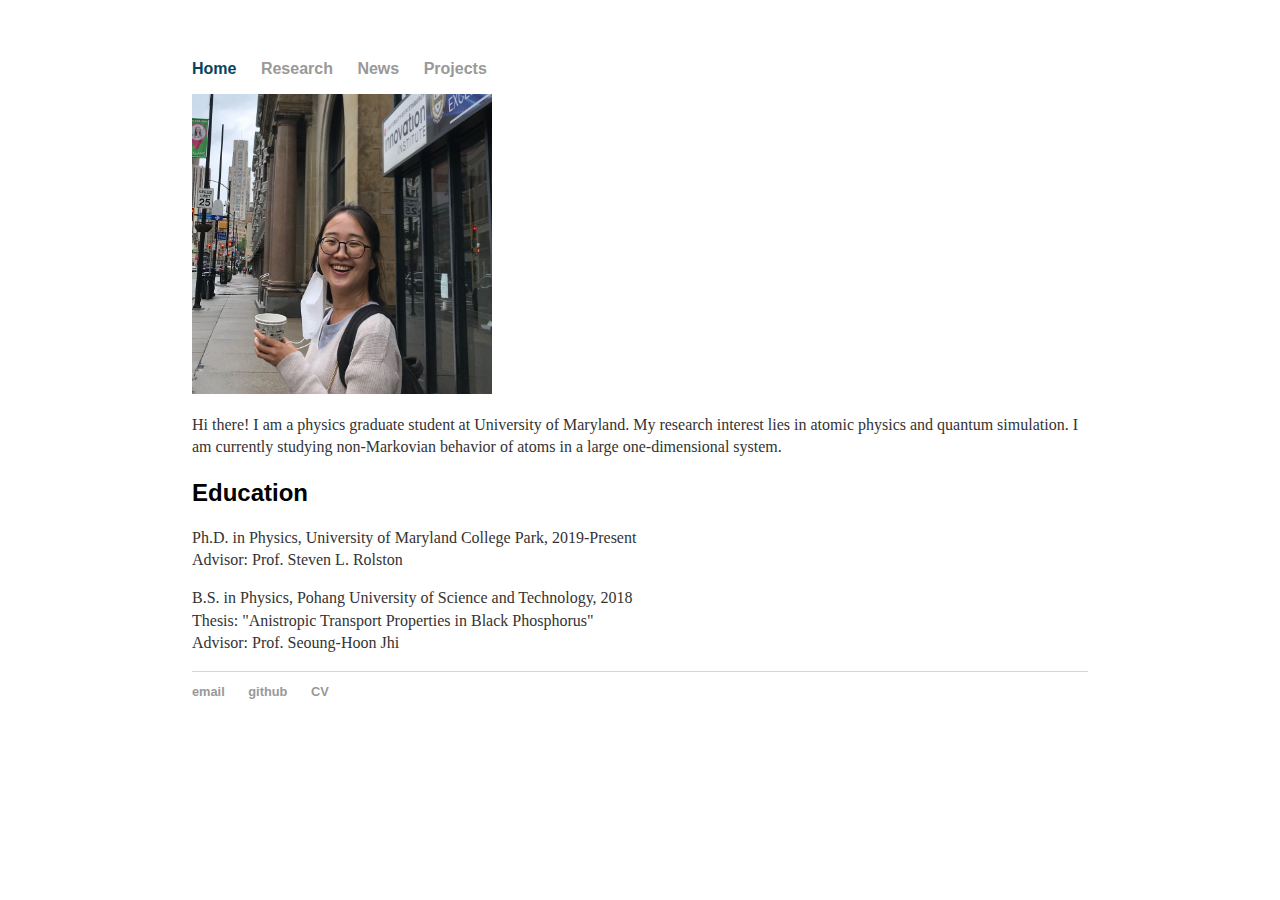
<file: index4.html>
<!DOCTYPE html>
<html>
	<head>
    <meta charset="utf-8">
		<title>Ahreum Lee</title>
		<!-- link to main stylesheet -->
		<link href="./main.css" rel="stylesheet" type="text/css">
		<!-- <style type="text/css">
			div {
			display: inline-block;
			}
	</style> -->
	</head>
 <body>
  <nav>
      <ul>
          <li><a class='color1' href="./index4.html">Home</a></li>
          <li><a href="./research.html">Research</a></li>
          <li><a href="./news.html">News</a></li>
          <li><a href="./projects.html">Projects</a></li>
          <!-- <li><a href="/blog">Blog</a></li> -->
      </ul>
  </nav>
  <div class="container">
      <div class="blurb">
				<img src="./profile.jpg" alt="Profile Picture" style="width:300px;height:300px;">
      <p>Hi there! I am a physics graduate student at University of Maryland.
				My research interest lies in atomic physics and quantum simulation.
				I am currently studying non-Markovian behavior of atoms in a large one-dimensional system.<br>
      </p>



      <h2>Education</h2>
			<p> Ph.D. in Physics, University of Maryland College Park, 2019-Present<br/>
				Advisor: Prof. Steven L. Rolston
			</p>

			<p> B.S. in Physics, Pohang University of Science and Technology, 2018<br/>
				Thesis: "Anistropic Transport Properties in Black Phosphorus"<br>
				Advisor: Prof. Seoung-Hoon Jhi
			</p>
      </div><!-- /.blurb -->
  </div><!-- /.container -->
<!-- <h1>Ahreum Lee</h1>
<p>I'm hosted with GitHub Pages.</p> -->

 <footer>
  <ul>
        <li><a href="mailto:alee1206@umd.edu">email</a></li>
        <li><a href="https://github.com/AhreumLee">github</a></li>
				<li><a href="./cv.pdf" target="blank">CV</a></li>
  </ul>
 </footer>
 </body>
</html>
</file>
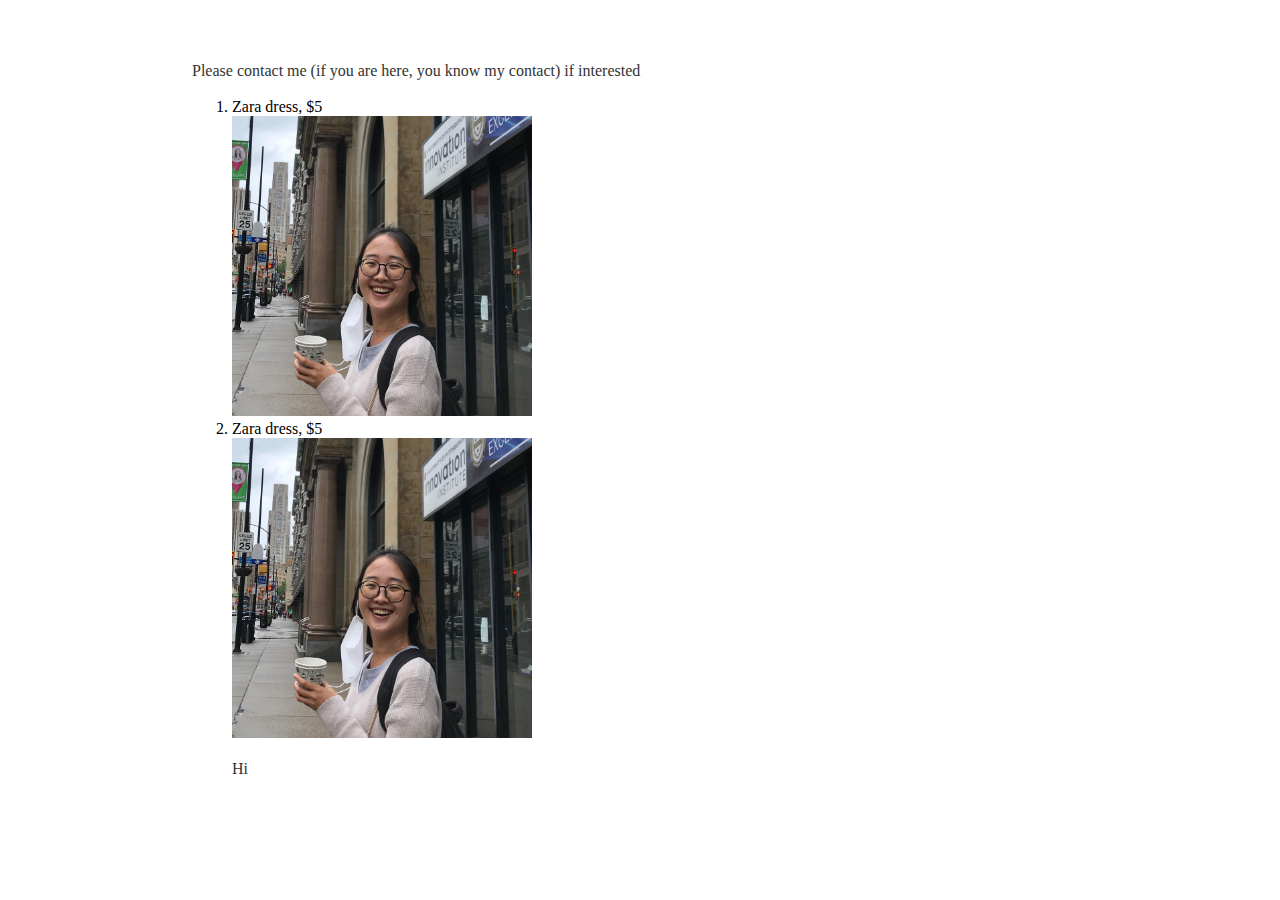
<file: listing.html>
<!DOCTYPE html>
<html>
	<head>
    <meta charset="utf-8">
		<title>Virtual Garage</title>
		<!-- link to main stylesheet -->
		<link href="./main.css" rel="stylesheet" type="text/css">
		<!-- <style type="text/css">
			div {
			display: inline-block;
			}
	</style> -->
	</head>
 <body>
  <div class="container">
    <p>Please contact me (if you are here, you know my contact) if interested</p>

    <ol>
      <li>Zara dress, $5
      <div class="blurb">
				<img src="./listing/zara-dress.jpg" alt="Profile Picture" style="width:300px;height:300px;">

      <li>Zara dress, $5
      <div class="blurb">
				<img src="./listing/zara-dress.jpg" alt="Profile Picture" style="width:300px;height:300px;">
      <p>Hi
      </p>



  </div><!-- /.container -->
<!-- <h1>Ahreum Lee</h1>
<p>I'm hosted with GitHub Pages.</p> -->

 </body>
</html>
</file>
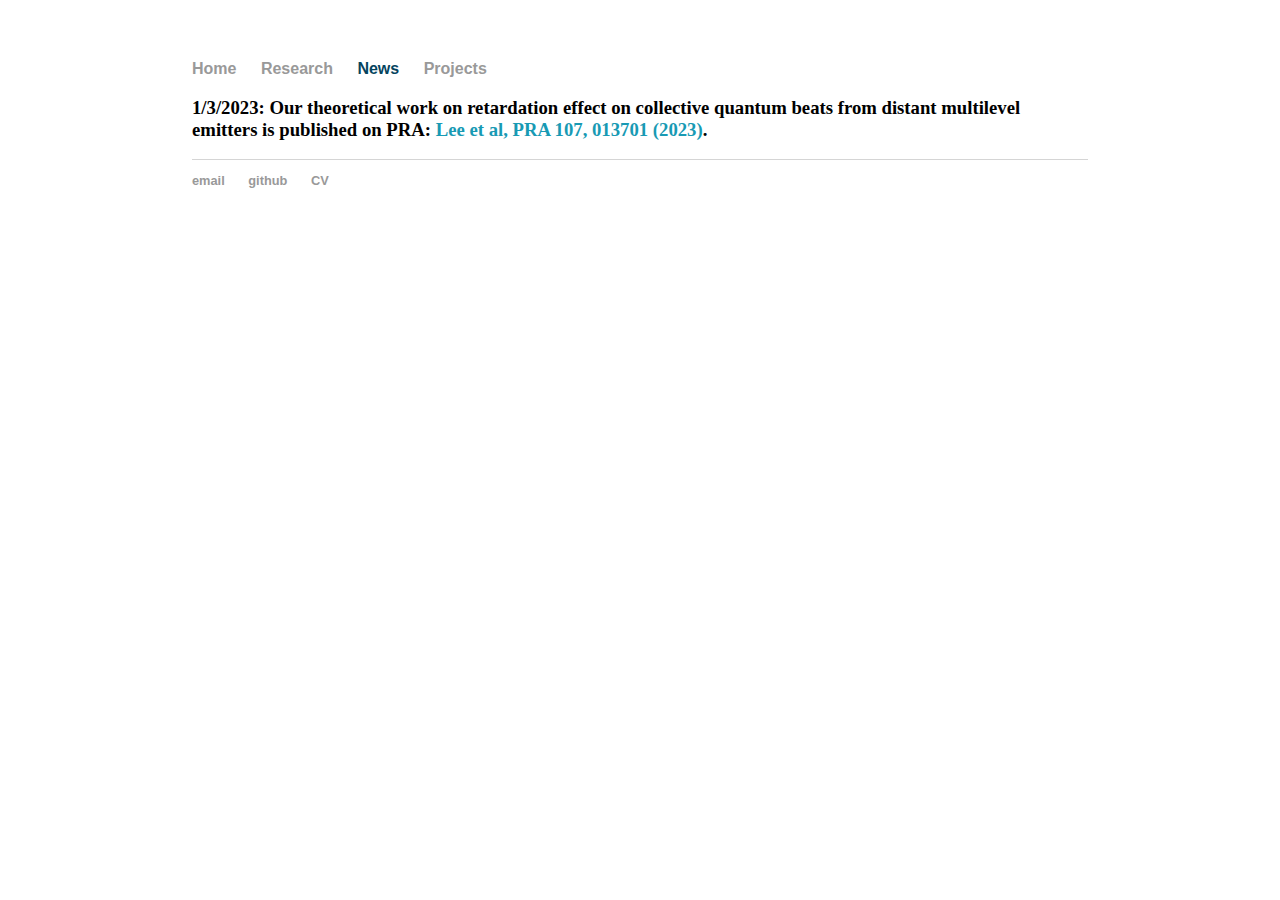
<file: news.html>
<!DOCTYPE html>
<html>
	<head>
    <meta charset="utf-8">
		<title>Ahreum Lee</title>
		<!-- link to main stylesheet -->
		<link href="./main.css" rel="stylesheet" type="text/css">
	</head>
  	<head>
      <meta charset="utf-8">
  		<title>Ahreum Lee</title>
  		<!-- link to main stylesheet -->
  		<link href="./main.css" rel="stylesheet" type="text/css">
  	</head>
 <body>
  <nav>
      <ul>
          <li><a href="./index4.html">Home</a></li>
					<li><a href="./research.html">Research</a></li>
          <li><a class='color1' href="./news.html">News</a></li>
          <li><a href="./projects.html">Projects</a></li>
          <!-- <li><a href="/blog">Blog</a></li> -->
      </ul>
  </nav>
  <div class="container">
      <div class="blurb">
			<h3>1/3/2023: Our theoretical work on retardation effect on collective quantum beats from distant multilevel emitters is published on PRA: <a href="https://journals.aps.org/pra/abstract/10.1103/PhysRevA.107.013701" target="blank">Lee et al, PRA 107, 013701 (2023)</a>.</h3>

      </div><!-- /.blurb -->
  </div><!-- /.container -->
<!-- <h1>Ahreum Lee</h1>
<p>I'm hosted with GitHub Pages.</p> -->

 <footer>
  <ul>
        <li><a href="mailto:alee1206@umd.edu">email</a></li>
        <li><a href="https://github.com/AhreumLee">github</a></li>
				<li><a href="./cv.pdf" target="blank">CV</a></li>
  </ul>
 </footer>
 </body>
</html>
</file>
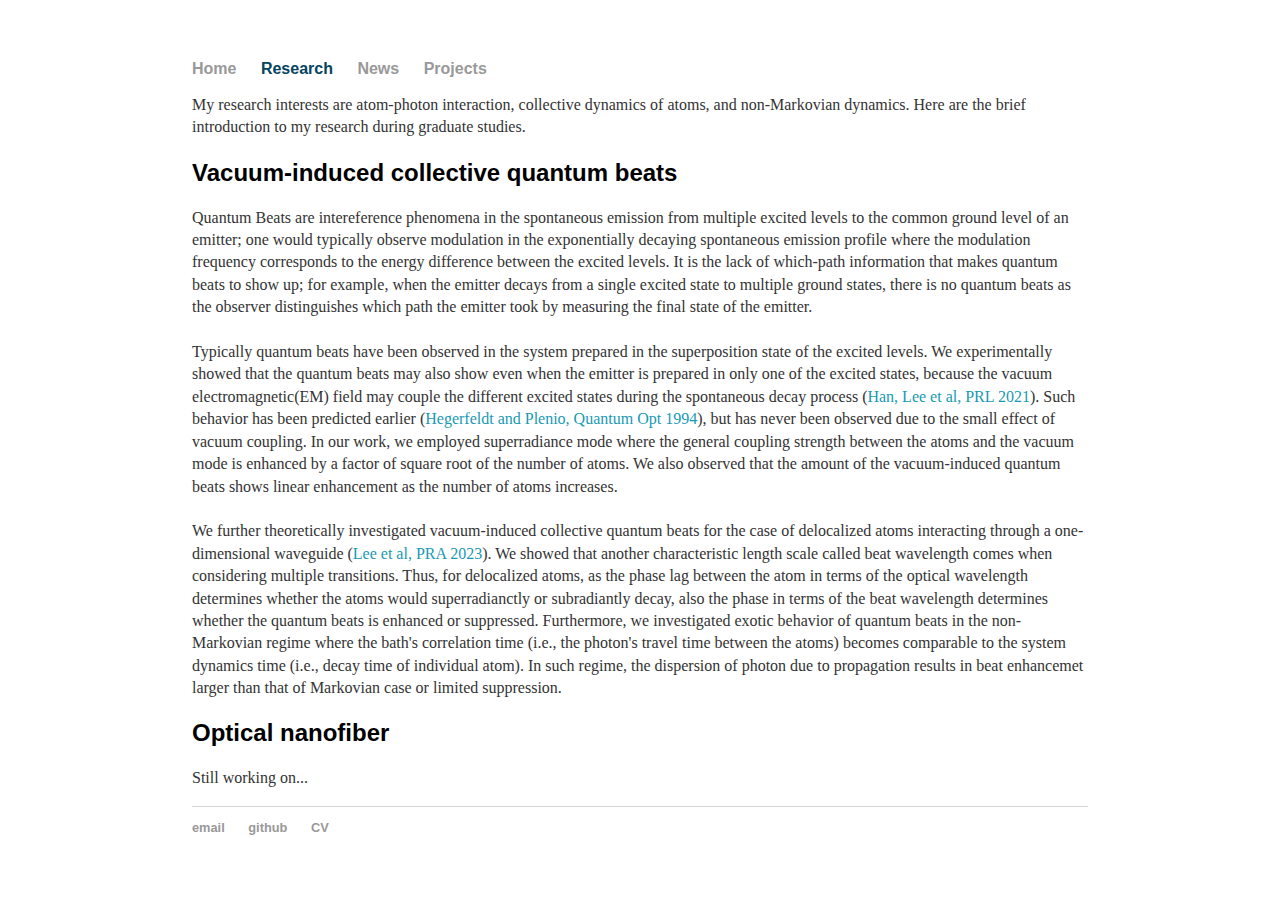
<file: research.html>
<!DOCTYPE html>
<html>
	<head>
    <meta charset="utf-8">
		<title>Ahreum Lee</title>
		<!-- link to main stylesheet -->
		<link href="./main.css" rel="stylesheet" type="text/css">
	</head>
  	<head>
      <meta charset="utf-8">
  		<title>Ahreum Lee</title>
  		<!-- link to main stylesheet -->
  		<link href="./main.css" rel="stylesheet" type="text/css">
  	</head>
 <body>
  <nav>
      <ul>
          <li><a href="./index4.html">Home</a></li>
					<li><a class='color1' href="./research.html">Research</a></li>
          <li><a href="./news.html">News</a></li>
          <li><a href="./projects.html">Projects</a></li>
          <!-- <li><a href="/blog">Blog</a></li> -->
      </ul>
  </nav>
  <div class="container">
      <div class="blurb">
			<p>My research interests are atom-photon interaction, collective dynamics of atoms, and non-Markovian dynamics. Here are the brief introduction to my research during graduate studies.</p>

			<h2>Vacuum-induced collective quantum beats</h2>
      <p>Quantum Beats are intereference phenomena in the spontaneous emission from multiple excited levels to the common ground level of an emitter; one would typically observe modulation in the exponentially decaying spontaneous emission profile where the modulation frequency corresponds to the energy difference between the excited levels. It is the lack of which-path information that makes quantum beats to show up; for example, when the emitter decays from a single excited state to multiple ground states, there is no quantum beats as the observer distinguishes which path the emitter took by measuring the final state of the emitter.</br></br>
			Typically quantum beats have been observed in the system prepared in the superposition state of the excited levels. We experimentally showed that the quantum beats may also show even when the emitter is prepared in only one of the excited states, because the vacuum electromagnetic(EM) field may couple the different excited states during the spontaneous decay process (<a href="https://journals.aps.org/prl/abstract/10.1103/PhysRevLett.127.073604" target="blank">Han, Lee et al, PRL 2021</a>). Such behavior has been predicted earlier (<a href="https://iopscience.iop.org/article/10.1088/0954-8998/6/1/003" target="blank">Hegerfeldt and Plenio, Quantum Opt 1994</a>), but has never been observed due to the small effect of vacuum coupling. In our work, we employed superradiance mode where the general coupling strength between the atoms and the vacuum mode is enhanced by a factor of square root of the number of atoms. We also observed that the amount of the vacuum-induced quantum beats shows linear enhancement as the number of atoms increases.</br></br>
			We further theoretically investigated vacuum-induced collective quantum beats for the case of delocalized atoms interacting through a one-dimensional waveguide (<a href="https://journals.aps.org/pra/abstract/10.1103/PhysRevA.107.013701" target="blank">Lee et al, PRA 2023</a>). We showed that another characteristic length scale called beat wavelength comes when considering multiple transitions. Thus, for delocalized atoms, as the phase lag between the atom in terms of the optical wavelength determines whether the atoms would superradianctly or subradiantly decay, also the phase in terms of the beat wavelength determines whether the quantum beats is enhanced or suppressed. Furthermore, we investigated exotic behavior of quantum beats in the non-Markovian regime where the bath's correlation time (i.e., the photon's travel time between the atoms) becomes comparable to the system dynamics time (i.e., decay time of individual atom). In such regime, the dispersion of photon due to propagation results in beat enhancemet larger than that of Markovian case or limited suppression.
		</p>



			<h2>Optical nanofiber</h2>
      <p> Still working on...
		</p>
      </div><!-- /.blurb -->
  </div><!-- /.container -->
<!-- <h1>Ahreum Lee</h1>
<p>I'm hosted with GitHub Pages.</p> -->

 <footer>
  <ul>
        <li><a href="mailto:alee1206@umd.edu">email</a></li>
        <li><a href="https://github.com/AhreumLee">github</a></li>
				<li><a href="./cv.pdf" target="blank">CV</a></li>
  </ul>
 </footer>
 </body>
</html>
</file>
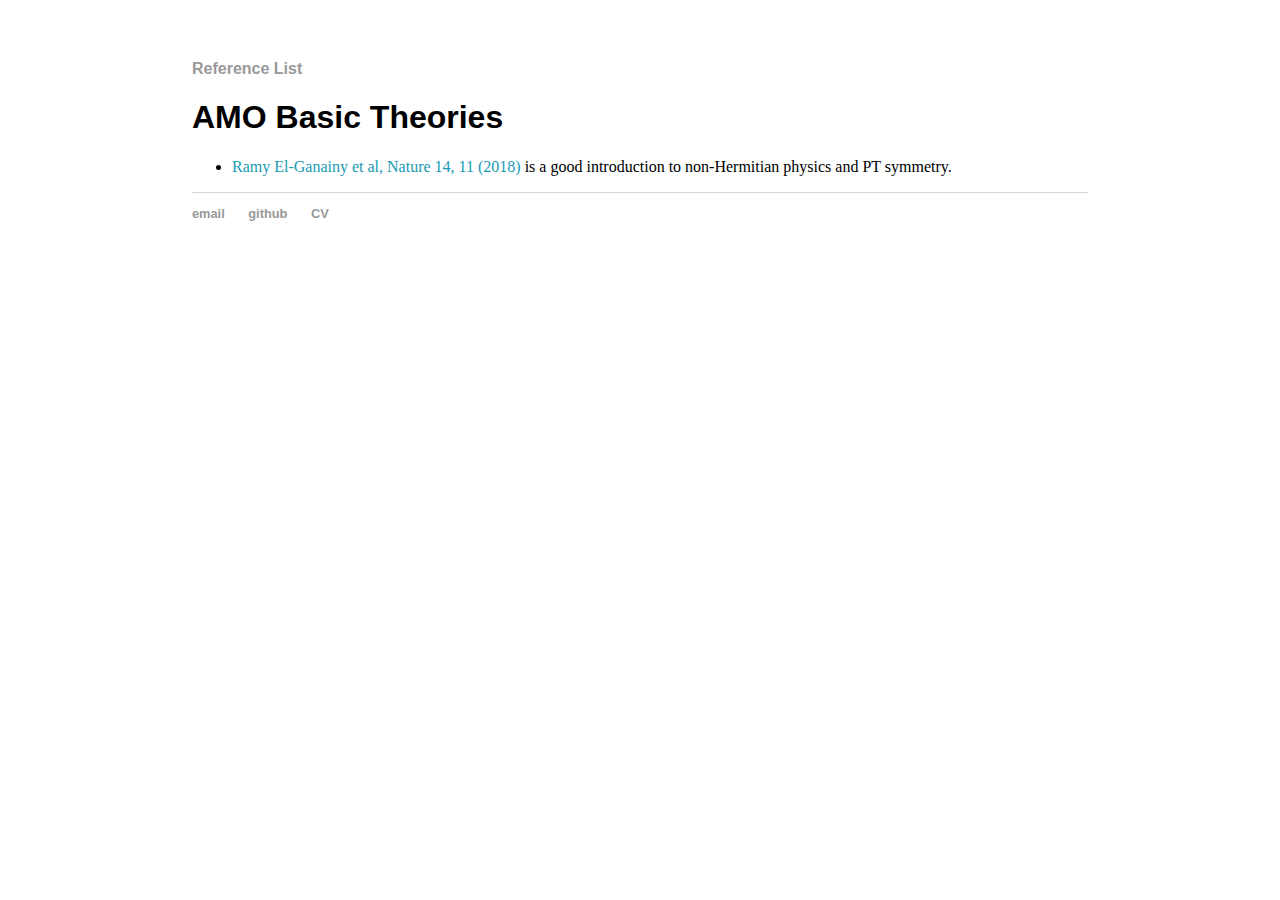
<file: reference/amo theory.html>
<!DOCTYPE html>
<html>
 <head>
  <meta charset="utf-8">
  <title>Ahreum Lee</title>
  <!-- link to main stylesheet -->
  <link href="../main.css" rel="stylesheet" type="text/css">
 </head>
 <body>
  <nav>
      <ul>
          <li><a href="./index4.html">Reference List</a></li>
          <!-- <li><a href="/blog">Blog</a></li> -->
      </ul>
  </nav>
  <div class="container">
      <div class="">
        <h1>AMO Basic Theories</h1>
        <ul>
          <li><a href="https://www.nature.com/articles/nphys4323" target="blank">Ramy El-Ganainy et al, Nature 14, 11 (2018)</a> is a good introduction to non-Hermitian physics and PT symmetry.</li>
        </ul>
      </div><!-- /.blurb -->
  </div><!-- /.container -->
<!-- <h1>Ahreum Lee</h1>
<p>I'm hosted with GitHub Pages.</p> -->

 <footer>
  <ul>
        <li><a href="mailto:alee1206@umd.edu">email</a></li>
        <li><a href="https://github.com/AhreumLee">github</a></li>
				<li><a href="./cv.pdf" target="blank">CV</a></li>
  </ul>
 </footer>
 </body>
</html>
</file>
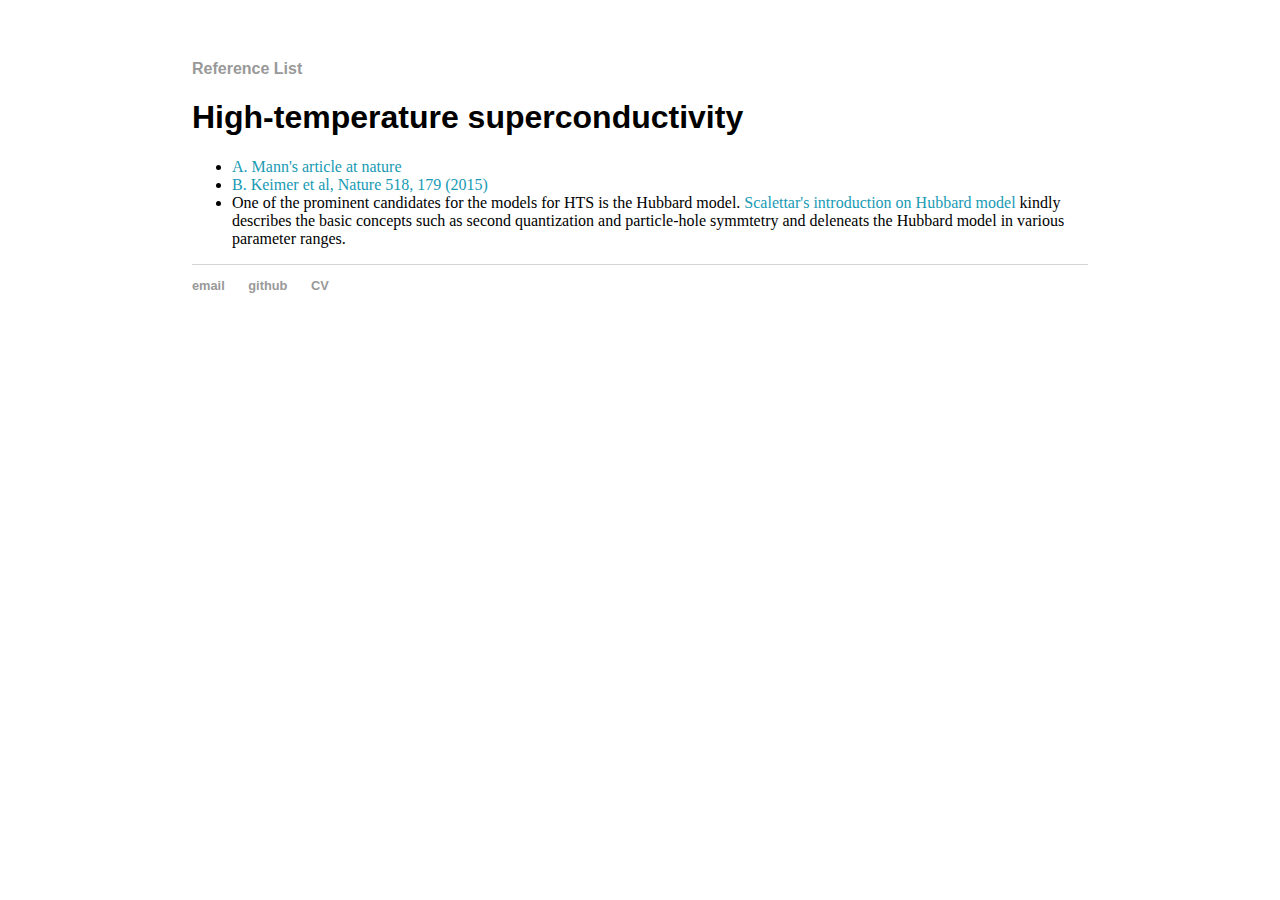
<file: reference/hts.html>
<!DOCTYPE html>
<html>
 <head>
  <meta charset="utf-8">
  <title>Ahreum Lee</title>
  <!-- link to main stylesheet -->
  <link href="../main.css" rel="stylesheet" type="text/css">
 </head>
 <body>
  <nav>
      <ul>
          <li><a href="./index4.html">Reference List</a></li>
          <!-- <li><a href="/blog">Blog</a></li> -->
      </ul>
  </nav>
  <div class="container">
      <div class="">
        <h1>High-temperature superconductivity</h1>
        <ul>
          <li><a href="https://www.nature.com/articles/475280a.pdf" target="blank">A. Mann's article at nature</a></li>
          <li><a href="https://www.nature.com/articles/nature14165" target="blank">B. Keimer et al, Nature 518, 179 (2015)</a></li>
          <li>One of the prominent candidates for the models for HTS is the Hubbard model.
            <a href="https://www.cond-mat.de/events/correl16/manuscripts/scalettar.pdf" target="blank">Scalettar's introduction on Hubbard model</a>
            kindly describes the basic concepts such as second quantization and particle-hole symmtetry
            and deleneats the Hubbard model in various parameter ranges.</li>
        </ul>
      </div><!-- /.blurb -->
  </div><!-- /.container -->
<!-- <h1>Ahreum Lee</h1>
<p>I'm hosted with GitHub Pages.</p> -->

 <footer>
  <ul>
        <li><a href="mailto:alee1206@umd.edu">email</a></li>
        <li><a href="https://github.com/AhreumLee">github</a></li>
				<li><a href="./cv.pdf" target="blank">CV</a></li>
  </ul>
 </footer>
 </body>
</html>
</file>
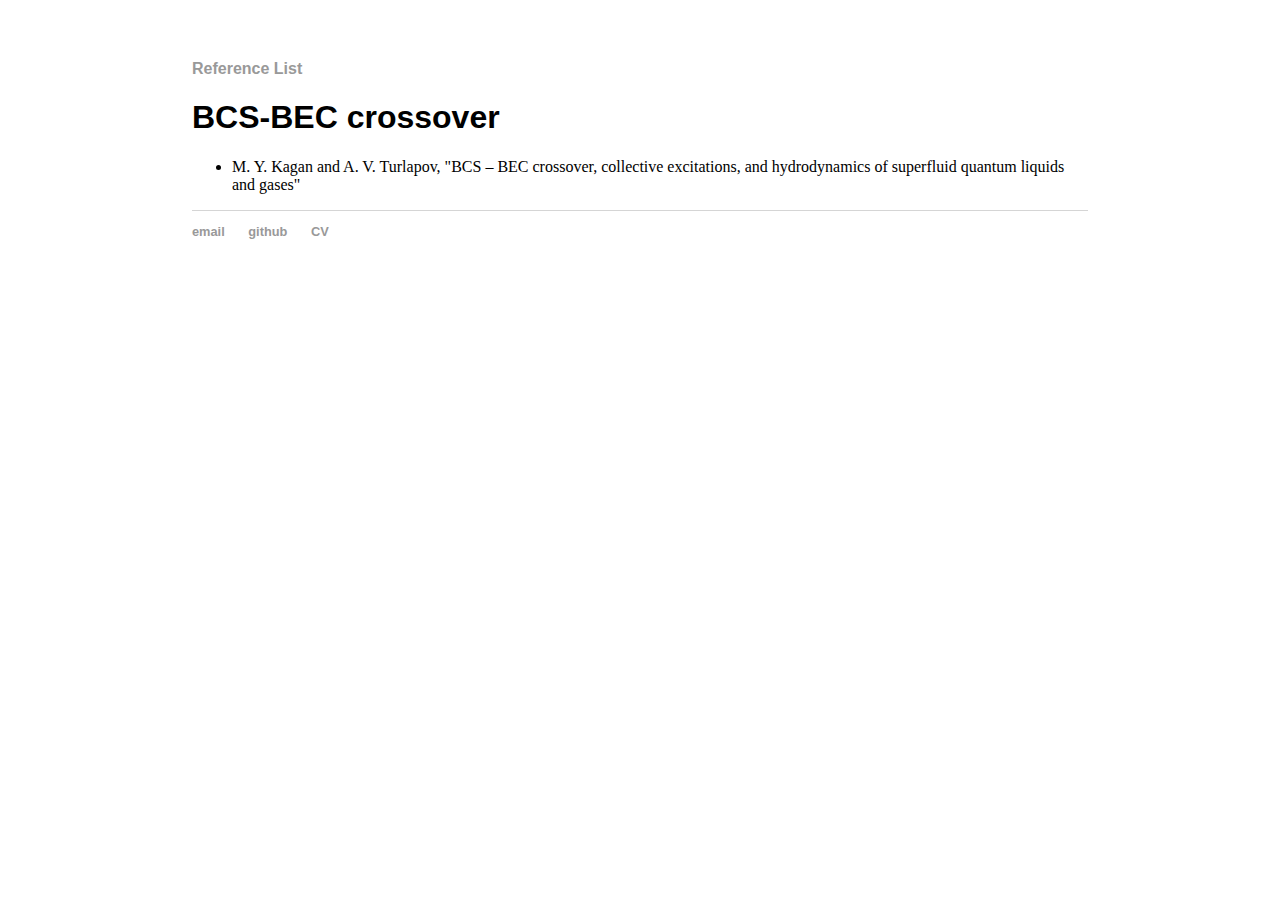
<file: study/bcs-bec.html>
<!DOCTYPE html>
<html>
 <head>
  <meta charset="utf-8">
  <title>Ahreum Lee</title>
  <!-- link to main stylesheet -->
  <link href="../main.css" rel="stylesheet" type="text/css">
 </head>
 <body>
  <nav>
      <ul>
          <li><a href="./index.html">Reference List</a></li>
          <!-- <li><a href="/blog">Blog</a></li> -->
      </ul>
  </nav>
  <div class="container">
      <div class="physics_projects">
        <h1>BCS-BEC crossover</h1>
        <ul>
          <li><a href="https://iopscience.iop.org/article/10.3367/UFNe.2018.10.038471" target="_blank">M. Y. Kagan and A. V. Turlapov, "BCS – BEC crossover, collective excitations, and hydrodynamics of superfluid quantum liquids and gases"</a></li>
        </ul>
      </div><!-- /.blurb -->
  </div><!-- /.container -->
<!-- <h1>Ahreum Lee</h1>
<p>I'm hosted with GitHub Pages.</p> -->

 <footer>
  <ul>
        <li><a href="mailto:alee1206@umd.edu">email</a></li>
        <li><a href="https://github.com/AhreumLee">github</a></li>
				<li><a href="./cv.pdf" target="blank">CV</a></li>
  </ul>
 </footer>
 </body>
</html>
</file>
<file: main.css>
body {
    margin: 60px auto;
    width: 70%;
}
nav ul, footer ul {
    font-family:'Helvetica', 'Arial', 'Sans-Serif';
    padding: 0px;
    list-style: none;
    font-weight: bold;
}
nav ul li, footer ul li {
    display: inline;
    margin-right: 20px;
}
a {
    text-decoration: none;
    color: #189AB4;
}
.physics_projects a{
    color: #000;
}
a:hover {
    text-decoration: underline;
}
h1 {
    font-size: 2em;
    font-family:'Helvetica', 'Arial', 'Sans-Serif';
}
h2 {
    font size: 1em;
    font-family:'Helvetica', 'Arial', 'Sans-Serif';
}
p {
    font-size: 1em;
    line-height: 1.4em;
    color: #333;
}
footer {
    border-top: 1px solid #d5d5d5;
    font-size: .8em;
    color: #999;
}
footer a, nav a{
    text-decoration: none;
    color: #999;
}

ul.posts {
    margin: 20px auto 40px;
    font-size: 1.5em;
}

ul.posts li {
    list-style: none;
}
.color1{  color: #05445E;}
.color2{  color: #189AB4;}
.color3{  color: #75E6DA;}
.color4{  color: #D4F1F4;}

img {
  display: inline-block;
}
</file>
